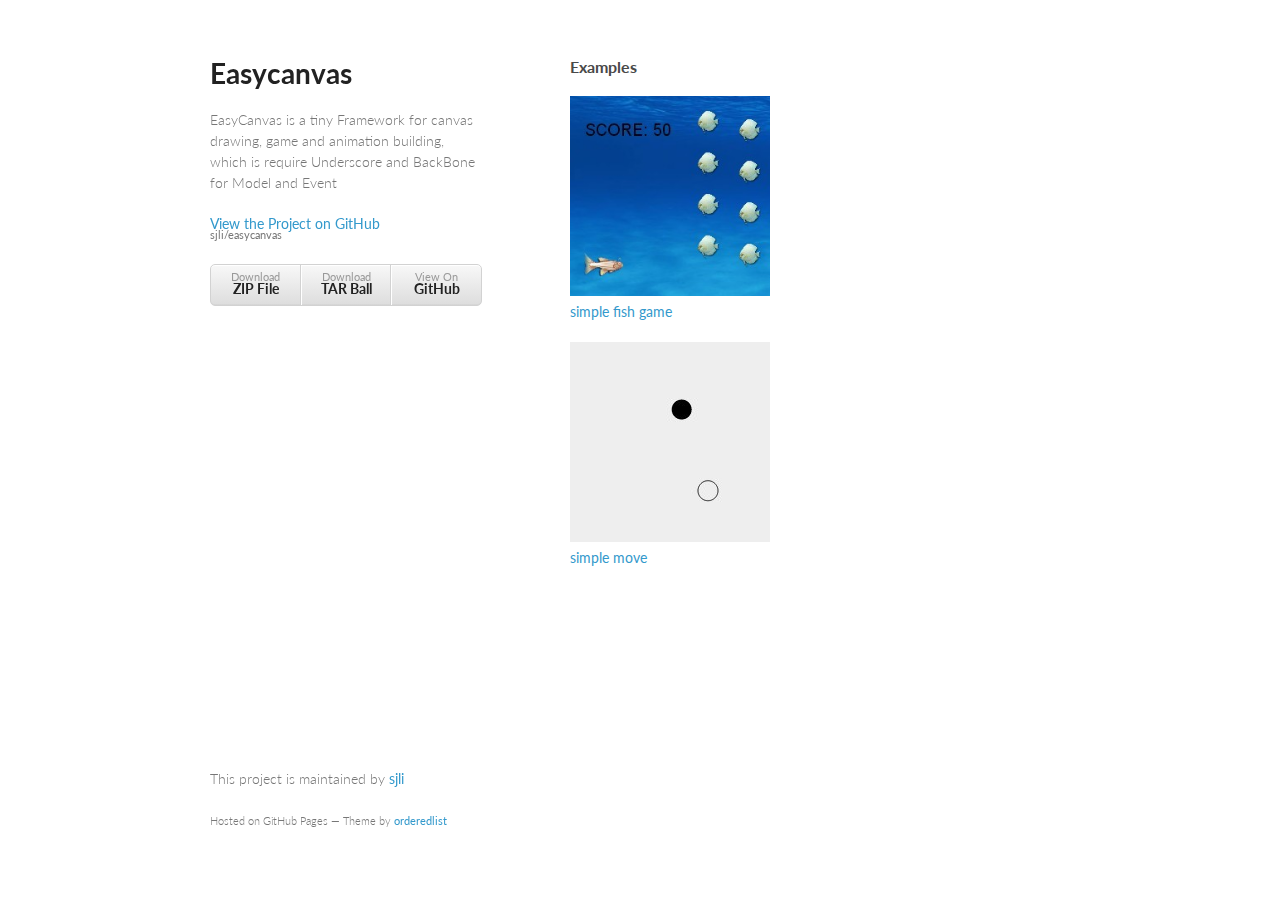
<file: index.html>
<!doctype html>
<html>
  <head>
    <meta charset="utf-8">
    <meta http-equiv="X-UA-Compatible" content="chrome=1">
    <title>Easycanvas by sjli</title>

    <link rel="stylesheet" href="stylesheets/styles.css">
    <link rel="stylesheet" href="stylesheets/pygment_trac.css">
    <meta name="viewport" content="width=device-width, initial-scale=1, user-scalable=no">
    <!--[if lt IE 9]>
    <script src="//html5shiv.googlecode.com/svn/trunk/html5.js"></script>
    <![endif]-->
  </head>
  <body>
    <div class="wrapper">
      <header>
        <h1>Easycanvas</h1>
        <p>EasyCanvas is a tiny Framework for canvas drawing, game and animation building,  which is require Underscore and BackBone for Model and Event</p>

        <p class="view"><a href="https://github.com/sjli/easycanvas">View the Project on GitHub <small>sjli/easycanvas</small></a></p>


        <ul>
          <li><a href="https://github.com/sjli/easycanvas/zipball/master">Download <strong>ZIP File</strong></a></li>
          <li><a href="https://github.com/sjli/easycanvas/tarball/master">Download <strong>TAR Ball</strong></a></li>
          <li><a href="https://github.com/sjli/easycanvas">View On <strong>GitHub</strong></a></li>
        </ul>
      </header>
      <section>
        <h3>
<a name="examples" class="anchor" href="#examples"><span class="octicon octicon-link"></span></a>Examples</h3>

<p><a href="http://sjli.github.io/easycanvas/examples/basic_animation_shoot_game.html"><img src="http://sjli.github.io/easycanvas/examples/images/a0.jpg" alt="simple fish game" width="200" height="200"></a><br><a href="http://sjli.github.io/easycanvas/examples/basic_animation_shoot_game.html">simple fish game</a></p>

<p><a href="http://sjli.github.io/easycanvas/examples/basic_move.html"><img src="http://sjli.github.io/easycanvas/examples/images/a1.jpg" alt="simple move" width="200" height="200"></a><br><a href="http://sjli.github.io/easycanvas/examples/basic_move.html">simple move</a></p>
      </section>
      <footer>
        <p>This project is maintained by <a href="https://github.com/sjli">sjli</a></p>
        <p><small>Hosted on GitHub Pages &mdash; Theme by <a href="https://github.com/orderedlist">orderedlist</a></small></p>
      </footer>
    </div>
    <script src="javascripts/scale.fix.js"></script>
    
  </body>
</html>
</file>
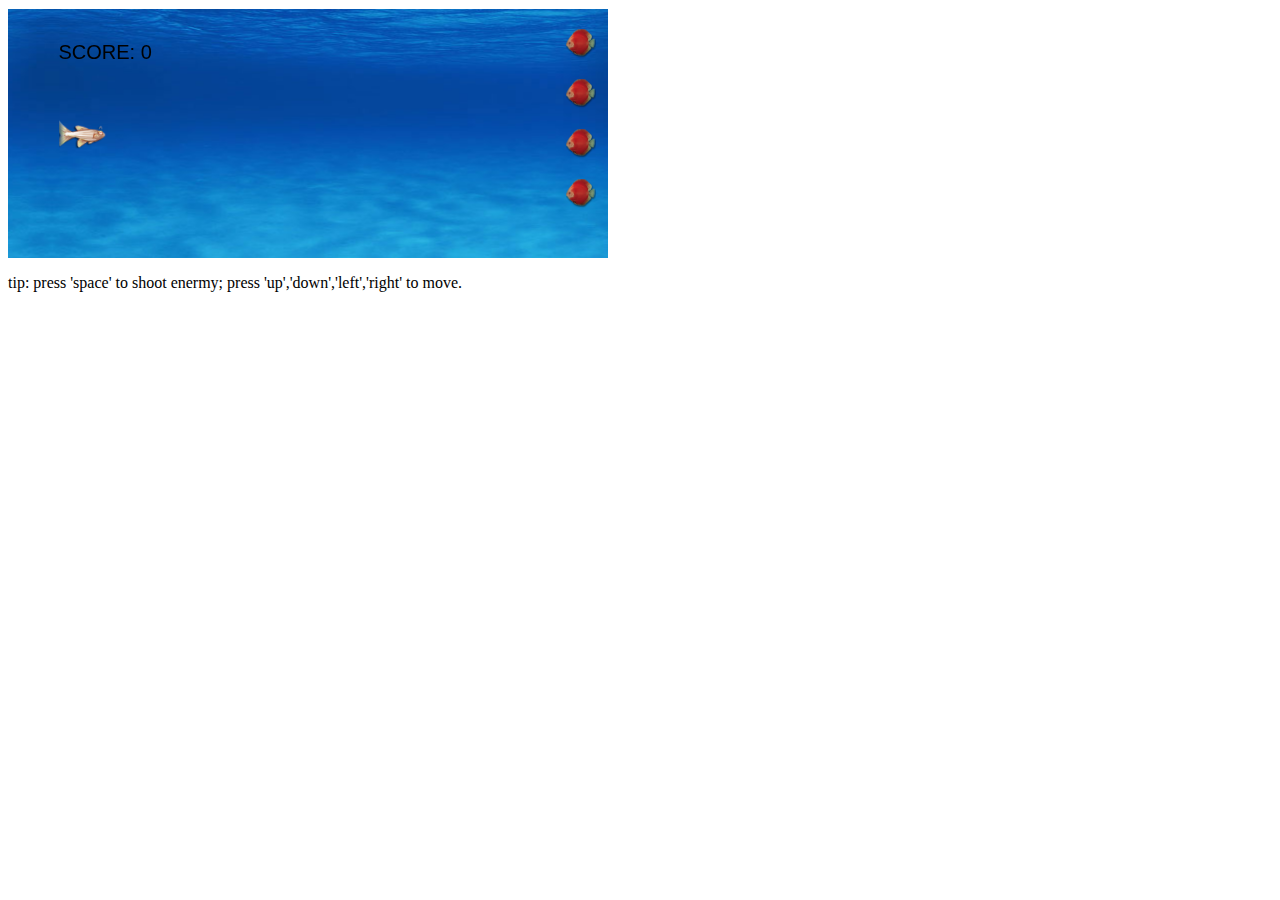
<file: examples/basic_animation_shoot_game.html>
﻿<!DOCTYPE html>
<html lang="zh-CN">
	<head>
		<meta charset="utf-8">
		<title></title>
		<link href="../src/default.css" rel="stylesheet" />
	</head>
	<body>
	
		<div id="viewport" style="width:600px;height: 250px"></div>
		<p>tip: press 'space' to shoot enermy; press 'up','down','left','right' to move.</p>
		<div style="position: absolute; left: -9999px;top: -9999px;">
			<img src="../src/img/fish1.png" />
			<img src="../src/img/fish2.png" />
			<img src="../src/img/fish3.png" />
			<img src="../src/img/fish4.png" />
		</div>
	
		<script type="text/javascript" src="../src/lib/underscore-min.js"></script>
		<script type="text/javascript" src="../src/lib/backbone.js"></script>
		<script type="text/javascript" src="../src/ec.global.js"></script>

		<script type="text/javascript">
			//create 2 layers, background draw a circle, foreground draw a rect


			var imgs = {
					'bg': '../src/img/sea.jpg',
					'owner': '../src/img/fish1.png',
					'enermy': ['../src/img/fish2.png', '../src/img/fish3.png', '../src/img/fish4.png']
				}

			var layer1 = new EC.Layer(),
				layer2 = new EC.Layer(),
				layer3 = new EC.Layer(),
				ctx1 = layer1.ctx,
				ctx2 = layer2.ctx,
				ctx3 = layer3.ctx,
				bgImg = document.createElement('img'),
				fishImg = document.createElement('img'),
				rows = 4,
				cols = 4,
				score = 0, step = 5, inited = false,
				bg, Fish, Shoot, owner, enermy = [], shoots = [], i, j, tempEnermy, lv;

			


			bg = new EC.Graph({
				x: 0,
				y: 0,
				w: 600,
				h: 250,
				img: bgImg
			});
			bgImg.onload = function() {
				bg.render(ctx1, function() {
					this.ctx.drawImage(this.img, this.x, this.y, this.w, this.h);
					this.ctx.drawImage(this.img, this.x - this.w + 1, this.y, this.w, this.h);
				});
			};

			bgImg.src = imgs.bg;

			Fish = EC.Graph.extend({
				renderFn: function() {
					this.ctx.save();
					if (this == owner) {
						this.ctx.flipH(this.x + this.w / 2);
					}
					this.ctx.drawImage(this.img, this.x, this.y, this.w, this.h);
					this.ctx.restore();
				}
			});

			function createFish(x, y, w, h, src, ctx, lv) {
				var img = document.createElement('img'),
					life = typeof lv != 'undefined' ? lv + 1 : 0;
				img.src = src;
				return new Fish({x: x, y: y, w: w, h: h, img: img, life: life}).render(ctx);
			}

			


			function initEnermy() {
				for (i = 0; i < rows; i++) {
					for (j = 0; j < cols; j++) {
						tempEnermy = createFish(600 + i * 50, 20 + j * 50 + i * 10, 30, 30, imgs.enermy[lv], ctx2, lv);
						enermy.push(tempEnermy);
					}
				}
				lv = ++lv % 3;
			}

			function initGame() {
				//fix jsfiddle iframe focus
				setTimeout(function() {
					window.focus();
				}, 500)
				inited = true;
				score = 0;
				lv = 0;
				ctx3.clearRect(0, 0, 600, 250);
				owner = createFish(50, 100, 50, 50, imgs.owner, ctx2);
				initEnermy();
				EC.Layer.animate.restart();
			}
			


			layer1.update(function() {
				bg.x = ++bg.x > 600 ? 0 : bg.x;
			});


			layer2.update(function() {
				shoots.forEach(function(v) {
					v.x += 1;
					enermy.forEach(function(b) {
						if (v.x >= b.x && v.x <= b.x + b.w && v.y >= b.y && v.y <= b.y + b.h) {
							die(v, 'shoot');
							if (--b.life == 0) {
								die(b, 'enermy');
							}
								
						}
					})
				});

				enermy.forEach(function(b) {
					b.x--;  
					if (b.x + b.w < 0) {
						die(b, 'enermy');
						return;
					}
					var dx = owner.x - b.x,
						dy = owner.y - b.y,
						dr = b.w * b.w + b.h * b.h;
					if (dx * dx + dy * dy < dr) {
						die(owner, 'owner');
					}
				});
			});

			layer3.update(function() {
				var txt = 'SCORE: ' + score;
				ctx3.font = '20px arial';
				ctx3.fillText(txt, 50, 50);
				
			});

			function die(o, type) {
				if (type == 'owner') {
					gameover();
					return;
				} else if (type == 'enermy') {
					var ind1 = enermy.indexOf(o),
					ind2 = ctx2.graphs.indexOf(o);
					if (ind1 > -1) {
						enermy.splice(ind1, 1);
						
					}
					if (ind2 > -1) {
						ctx2.graphs.splice(ind2, 1);
					}
					if (enermy.length == 0) {
						initEnermy();
					}
				} else if (type == 'shoot') {
					var sind1 = shoots.indexOf(o),
						sind2 = ctx2.graphs.indexOf(o);
					if (sind1 > -1)
						shoots.splice(sind1, 1);
					if (sind2 > -1)
						ctx2.graphs.splice(sind2, 1);
					score += 5 * lv;
				}
				
				
				ctx2.reRender();
			}

			function gameover() {
				EC.Layer.animate.stop();
				enermy = [];
				ctx2.graphs = [];
				shoots = [];
				ctx2.clearRect(0, 0, 600 , 250);
				inited = false;

				var	txt1 = 'GAME OVER',
					txt2 = 'Please Press \'SPACE\' to restart';

				ctx3.font = '50px arial';
				ctx3.strokeText(txt1, 150, 100);
				ctx3.font = '30px arial';
				ctx3.strokeText(txt2, 100, 150); 
			}

			

			window.addEventListener('keydown', function(e) {
				//'space' shoot
				if (e.keyCode == '32') {
					if (inited)
						shoot();
					else
						initGame();
					e.preventDefault();
				} else if (e.keyCode == '38') { // 'up'
					owner.y = owner.y - step < 0 ? 0 : owner.y - step;
					e.preventDefault();
				} else if (e.keyCode == '40') { // 'down'
					owner.y = owner.y + step > 200 ? 200 : owner.y + step;
					e.preventDefault();
				} else if (e.keyCode == '37') { // 'left'
					owner.x = owner.x - step < 0 ? 0 : owner.x - step;
					e.preventDefault();
				} else if (e.keyCode == '39') { // 'right'
					owner.x = owner.x + step > 550 ? 550 : owner.x + step;
					e.preventDefault();
				}
				
			}, false);

			//shoot
			Shoot = EC.Graph.extend({
				w: 10,
				h: 2,
				path: function(ctx) {
					ctx.rect(this.x, this.y, this.w, this.h);
				},
				style: {'fillStyle': '#fff'}
			});

			function shoot() {
				var _shoot = new Shoot({x: owner.x + 50, y: owner.y + 20}).render(ctx2, ['fill']);
				shoots.push(_shoot);
			}

			initGame();

		</script>
	</body>
</html>
</file>
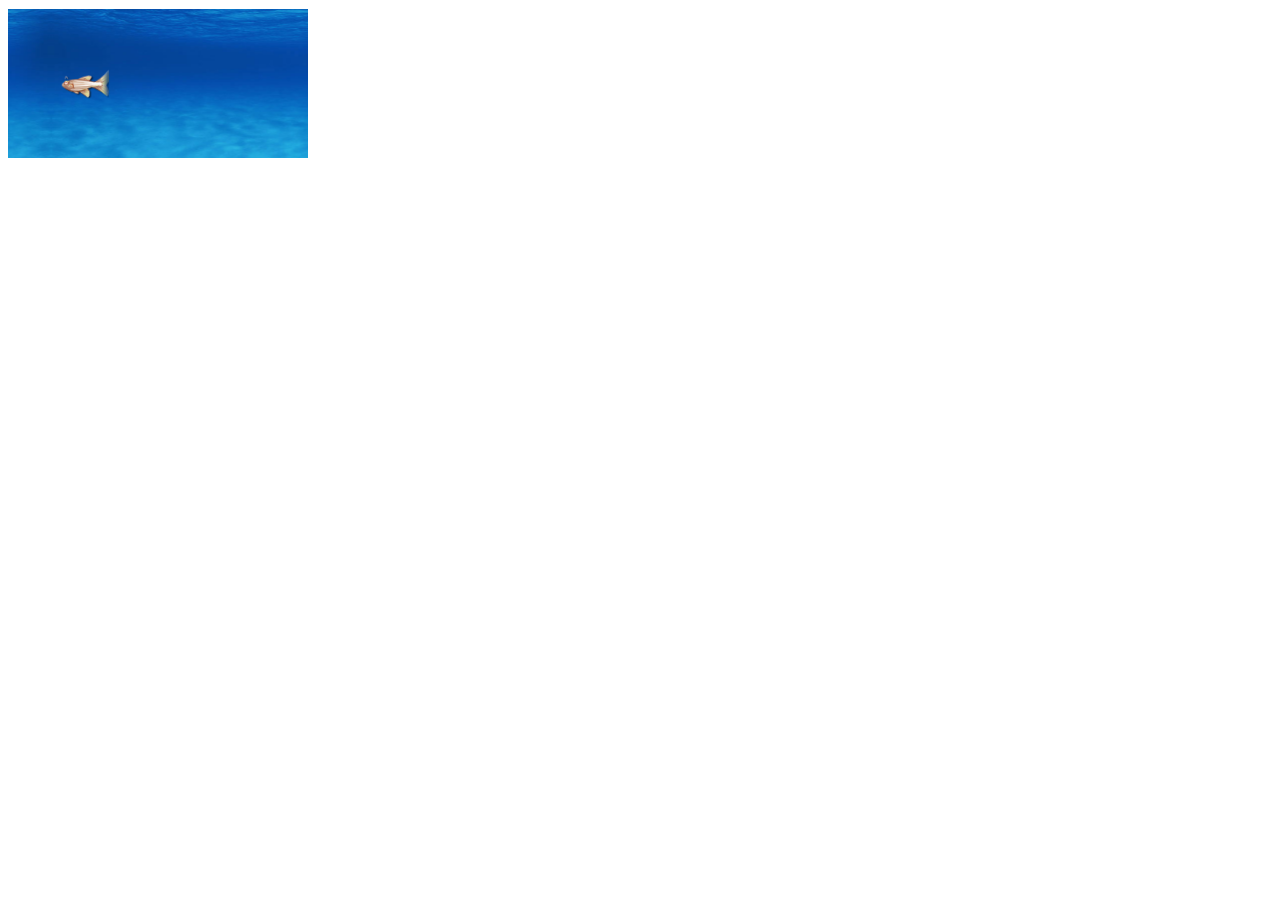
<file: examples/basic_animation_with_image.html>
﻿<!DOCTYPE html>
<html lang="zh-CN">
	<head>
		<meta charset="utf-8">
		<title></title>
		<link href="../src/default.css" rel="stylesheet" />
	</head>
	<body>
	
		<div id="viewport" style="width:300px;height: 150px"></div>
	
		<script type="text/javascript" src="../src/lib/underscore-min.js"></script>
		<script type="text/javascript" src="../src/lib/backbone.js"></script>
		<script type="text/javascript" src="../src/ec.global.js"></script>

		<script type="text/javascript">
			//create 2 layers, background draw a circle, foreground draw a rect

			var layer1 = new EC.Layer(),
				layer2 = new EC.Layer(),
				ctx1 = layer1.ctx,
				ctx2 = layer2.ctx,
				bgImg = document.createElement('img'),
				fishImg = document.createElement('img'),
				direct = 1,
				bg, fish;

			


			bg = new EC.Graph({
				x: 0,
				y: 0,
				w: 300,
				h: 150,
				img: bgImg
			});
			bgImg.onload = function() {
				bg.render(ctx1, function() {
					this.ctx.drawImage(this.img, this.x, this.y, this.w, this.h);
					this.ctx.drawImage(this.img, this.x - this.w + 1, this.y, this.w, this.h);
				});
			};

			fish = new EC.Graph({
				x: 50,
				y: 50,
				w: 50,
				h: 50,
				img: fishImg,
				path: function(ctx) {
					ctx.rect(this.x, this.y, this.w, this.h);
				},
				'draggable': true,
				'dragMode': 'normal'
			});

			fishImg.onload = function() {

				fish.render(ctx2, function() {
					ctx2.save();
					if (direct == -1) {
						ctx2.flipH(fish.x + fish.w / 2);
					}
					this.ctx.drawImage(this.img, this.x, this.y, this.w, this.h);
					ctx2.restore();
				});
			};

			layer1.update(function() {
				bg.x += direct;
				if (bg.x > 300 || bg.x < 0) {
					//bg.x = 0;
					direct *= -1;
					ctx2.reRender();
				}

			});

			EC.Layer.animate.start();

			EC.Layer.viewport.elm.addEventListener('mouseover', function() {
				//EC.Layer.animate.stop();
			}, false);

			EC.Layer.viewport.elm.addEventListener('mouseout', function() {
				//EC.Layer.animate.restart();
			}, false);

			bgImg.src = '../src/img/sea.jpg';
			fishImg.src = '../src/img/fish1.png';

		</script>
	</body>
</html>
</file>
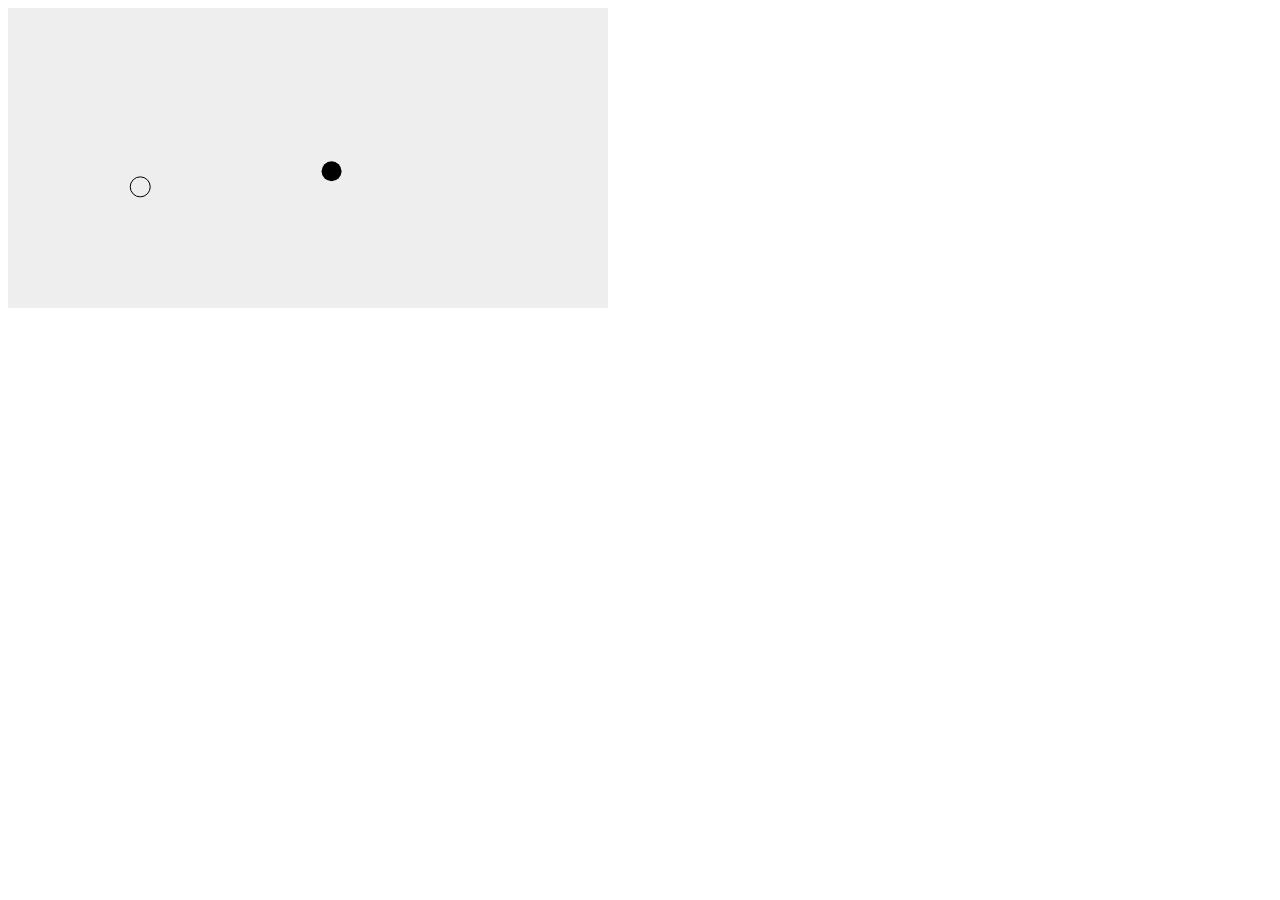
<file: examples/basic_move.html>
﻿<!DOCTYPE html>
<html lang="zh-CN">
	<head>
		<meta charset="utf-8">
		<title></title>
		<link href="../src/default.css" rel="stylesheet" />
	</head>
	<body>
	
		<div id="viewport" style="width: 600px;height: 300px; background: #eee;"></div>
	
		<script type="text/javascript" src="../src/lib/underscore-min.js"></script>
		<script type="text/javascript" src="../src/lib/backbone.js"></script>
		<script type="text/javascript" src="../src/ec.global.js"></script>

		<script type="text/javascript">
			//create 2 layers, background draw a circle, foreground draw a rect

			var layer1 = new EC.Layer(),
				ctx1 = layer1.ctx,
				Ball, ball1, ball2;

			Ball = EC.Graph.extend({
				'path': function(ctx) {
					ctx.arc(this.x, this.y, this.r, 0, Math.PI * 2, false);
				}
			});

			ball1 = new Ball({x: 50, y: 50, r: 10}).render(ctx1, ['fill']);
			ball2 = new Ball({x: 150, y: 250, r: 10}).render(ctx1, ['stroke']);
			

			//move can used with/without animate
			EC.Layer.animate.start();

			

			var easingType = ['linear', 'swing', 'easeInQuad', 'easeOutQuad', 'easeInOutQuad', 'easeInCubic', 
							'easeOutCubic', 'easeInOutCubic', 'easeInQuart', 'easeOutQuart', 'easeInOutQuart', 'easeInQuint', 
							'easeOutQuint', 'easeInOutQuint', 'easeInSine', 'easeOutSine','easeInOutSine', 'easeInExpo', 
							'easeOutExpo', 'easeInOutExpo', 'easeInCirc', 'easeOutCirc', 'easeInOutCirc', 'easeInElastic',
							 'easeOutElastic', 'easeInOutElastic', 'easeInBack', 'easeOutBack', 'easeInOutBack', 
							 'easeInBounce', 'easeOutBounce', 'easeInOutBounce'];
			function randomMove(ball) {
				var x = Math.round(Math.random() * layer1.canvas.width),
					y = Math.round(Math.random() * layer1.canvas.height),
					easing = Math.floor(Math.random() * easingType),
					t = Math.round(Math.random() * 500) + 1000;

				ball.move(x, y, t, easing, function(p) {
					if (p == 1) {
						randomMove(ball);
					}
				})
			}
			randomMove(ball1);
			randomMove(ball2);


		</script>
	</body>
</html>
</file>
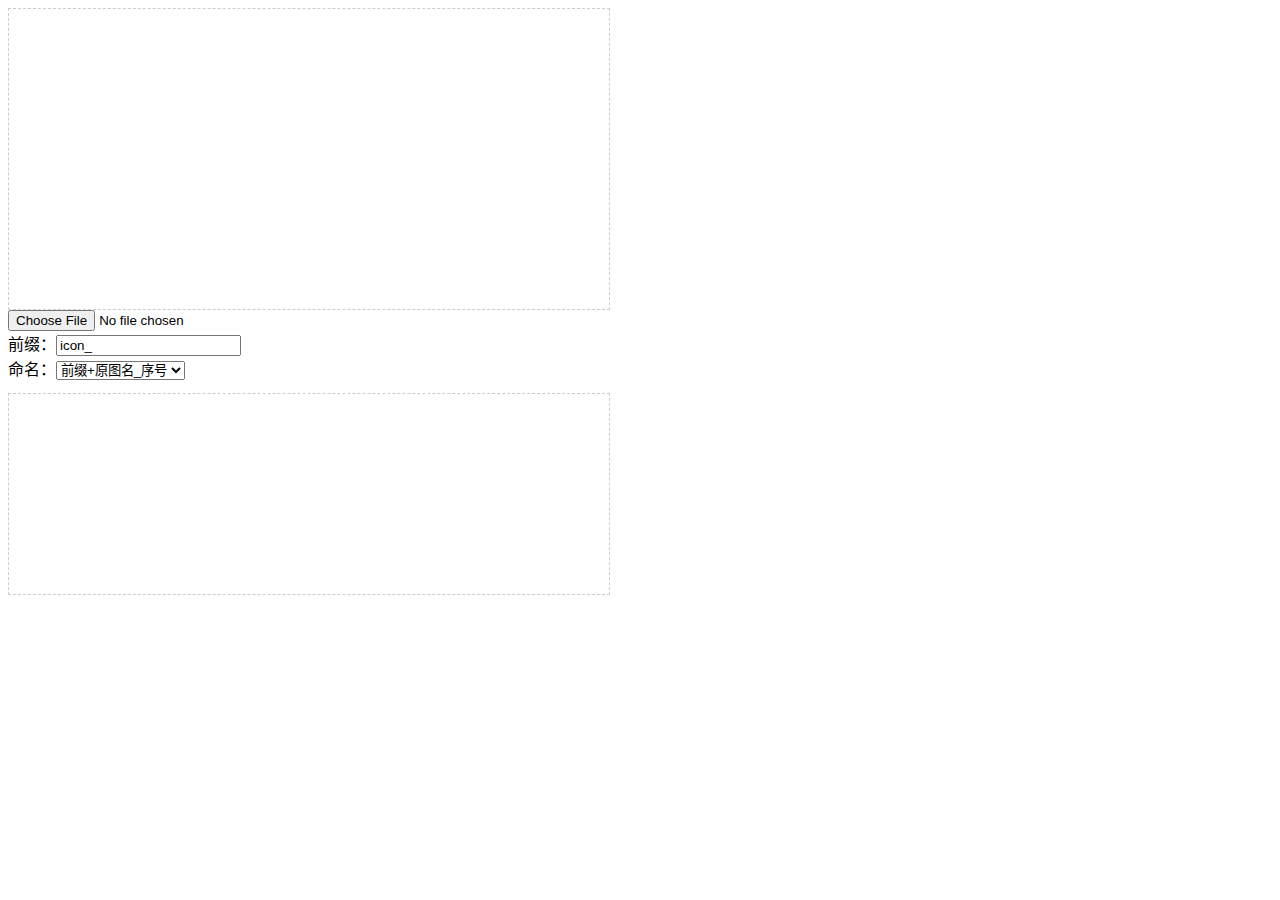
<file: examples/csssprite_maker_with_detect.html>
﻿<!DOCTYPE html>
<html lang="zh-CN">
	<head>
		<meta charset="utf-8">
		<title></title>
		<link href="../src/default.css" rel="stylesheet" />
		<style type="text/css">
			#viewport {
				width: 600px;
				height: 300px; 
				background: transparent; 
				border: dashed 1px #ccc;
			}
			#finish, #down, #reset {
				display: none;
				outline: none;
			}
			#codes {
				width: 600px;
				height: 200px;
				overflow: auto;
				border: dashed 1px #ccc;
			}
		</style>
	</head>
	<body>
	
		<div id="viewport"></div>
		<input type="file" id="uploader" /><br />
		<label>前缀：<input type="text" value='icon_' placeholder="前缀" id="prefix" /></label><br />
		<label>命名：<select id="naming"><option value=1>前缀+原图名_序号</option><option value=2>前缀+序号</option></select></label><br />
		<input type="button" value="完成" id="finish" />
		<a id="down" href="#">下载图片</a>
		<input type="button" value="重置" id="reset" />
		<pre id="codes"></pre>
	
		<script type="text/javascript" src="../src/lib/underscore-min.js"></script>
		<script type="text/javascript" src="../src/lib/backbone.js"></script>
		<script type="text/javascript" src="../src/ec.global.js"></script>

		<script type="text/javascript">
			function uploadHandler(id) {
				var input = document.getElementById(id);

				input.addEventListener('change', function(e) {
					var files = this.files,
						i = 0,
						img = document.createElement('img'),
						reader = new FileReader(),
						name = files[0].name.match(/.*(?=\.\w+$)/)[0],
						data;

						if (files.length == 0) {return;}

						img.onload = function() {
							data = {
								img: this,
								width: this.width,
								height: this.height,
								name: name
							};
							DetectSprite.init(data);
						};

						reader.onload = function(e) {
							img.src = e.target.result;
						};

						reader.readAsDataURL(files[0]);
				});
			}


			var DetectSprite = {
				init: function(data) {
					this.data = data;
					if (!this.layer)
						this.layer = new EC.Layer();

					this.reset();
					this.initDetect();
					
				},

				initDetect: function() {
					this.layer.canvas.width = this.data.width;
					this.layer.canvas.height = this.data.height;
					EC.Layer.viewport.elm.style.width = this.data.width + 'px';
					EC.Layer.viewport.elm.style.height = this.data.height + 'px';
					this.layer.ctx.drawImage(this.data.img, 0, 0, this.data.width, this.data.height);

					this.detect();
				},

				detect: function() {
					var c = this.layer.canvas,
						t = this.layer.ctx,
						data = t.getImageData(0, 0, c.width, c.height);

					var worker = new Worker("detectGraphs.js"), This = this;

					this.coords = [];

					worker.onmessage = function(e) {
						if (e.data == 'over') {
							t.clearRect(0, 0, c.width, c.height);
							t.drawImage(This.data.img, 0, 0, c.width, c.height);
							This.renderGraphs();
							This.bindFinish();
							return;
						}
						var coord = e.data, isInner = false;

						for (var i = 0; i < This.coords.length; i++) {
							if (coord.minX >= This.coords[i].x && coord.minY >= This.coords[i].y
								&& coord.maxX <= This.coords[i].x + This.coords[i].w 
								&& coord.maxY <= This.coords[i].y + This.coords[i].h) {
								isInner = true;
								break;
							}
						}

						if (!isInner) {
							This.coords.push({
								x: coord.minX,
								y: coord.minY,
								w: coord.maxX - coord.minX + 1,
								h: coord.maxY - coord.minY + 1
							});
							t.strokeStyle = '#fcc';
							t.strokeRect(coord.minX, coord.minY, coord.maxX - coord.minX, coord.maxY - coord.minY);
						}	
					};

					worker.postMessage(data);
				},

				renderGraphs: function() {
					var Graph = EC.Graph.extend({
						initData: function(ctx) {
							this.imgdata = ctx.getImageData(this.x, this.y, this.w, this.h);
						},
						path: function(ctx) {
							ctx.rect(this.x, this.y, this.w, this.h);
						},
						renderFn: function() {
							this.ctx.putImageData(this.imgdata, this.x, this.y, 0, 0, this.w, this.h);
						},
						draggable: true,
						dragMode: 'normal'
					});

					var t = this.layer.ctx, This = this;

					this.graphs = [];

					this.coords.forEach(function(v) {
						var graph = new Graph({
							x: v.x,
							y: v.y,
							w: v.w,
							h: v.h
						});
						graph.initData(t);
						graph.render(t);
						This.graphs.push(graph);
					});
				},

			
				bindFinish: function() {
					if (!this.finishBtn) {
						this.finishBtn = document.getElementById('finish');
						this.finishBtn.style.display = 'block';

						var This = this,
							codes = document.getElementById('codes'), 
							prefix = document.getElementById('prefix'),
							naming = document.getElementById('naming'),
							reset = document.getElementById('reset');

						this.finishBtn.addEventListener('click', function() {
							this.value = '更新';

							var pre = prefix.value,
								ind = naming.selectedIndex,
								txt = '',
								bgtxt = '',
								len = This.coords.length,
								coma = len == 1 ? '' : ', ';

							This.graphs.forEach(function(v, i) {
								var x = v.x ? '-' + v.x + 'px' : '0',
									y = v.y ? '-' + v.y + 'px' : '0',
									last = ind == 0 ? This.data.name + '_' + i : i,
									cls = '.' + pre + last;

								txt += '\n' + cls + ' {\n';
								txt += '  width: ' + v.w + 'px;\n';
								txt += '  height: ' + v.h + 'px;\n';
								txt += '  background-position: ' + x + ' ' + y + ';\n';
								txt += '}\n';

								if (i != len - 1) {
									bgtxt += cls + coma;
								} else {
									bgtxt += cls + ' {\n';
									bgtxt += '  background: url(yourspriteimageurl) -9999px -9999px no-repeat;\n';
									bgtxt += '}\n';
								}
							});

							if (codes) {
								codes.innerHTML = bgtxt + txt;
							}

							This.downBtn();
							reset.style.display = 'block';
						});
						
						reset.addEventListener('click', function() {
							This.reset();
						});
					}
				},

				
				downBtn: function() {
					var data = this.layer.canvas.toDataURL('image/png'),
						downmime = 'image/octet-stream',
						btn = document.getElementById('down');

					data = data.replace(/image\/\w+/, downmime);
					btn.href = data;
					btn.style.display = 'block';
					btn.download = this.data.name + '.png';
				},

				reset: function() {
					document.getElementById('codes').innerHTML = '';
					document.getElementById('down').style.display = 'none';
					this.layer.ctx.clearRect(0, 0, this.data.width, this.data.height);
					if (this.finishBtn)
						this.finishBtn.value = '完成';
				}

			};

			
			uploadHandler('uploader');

		</script>
	</body>
</html>
</file>
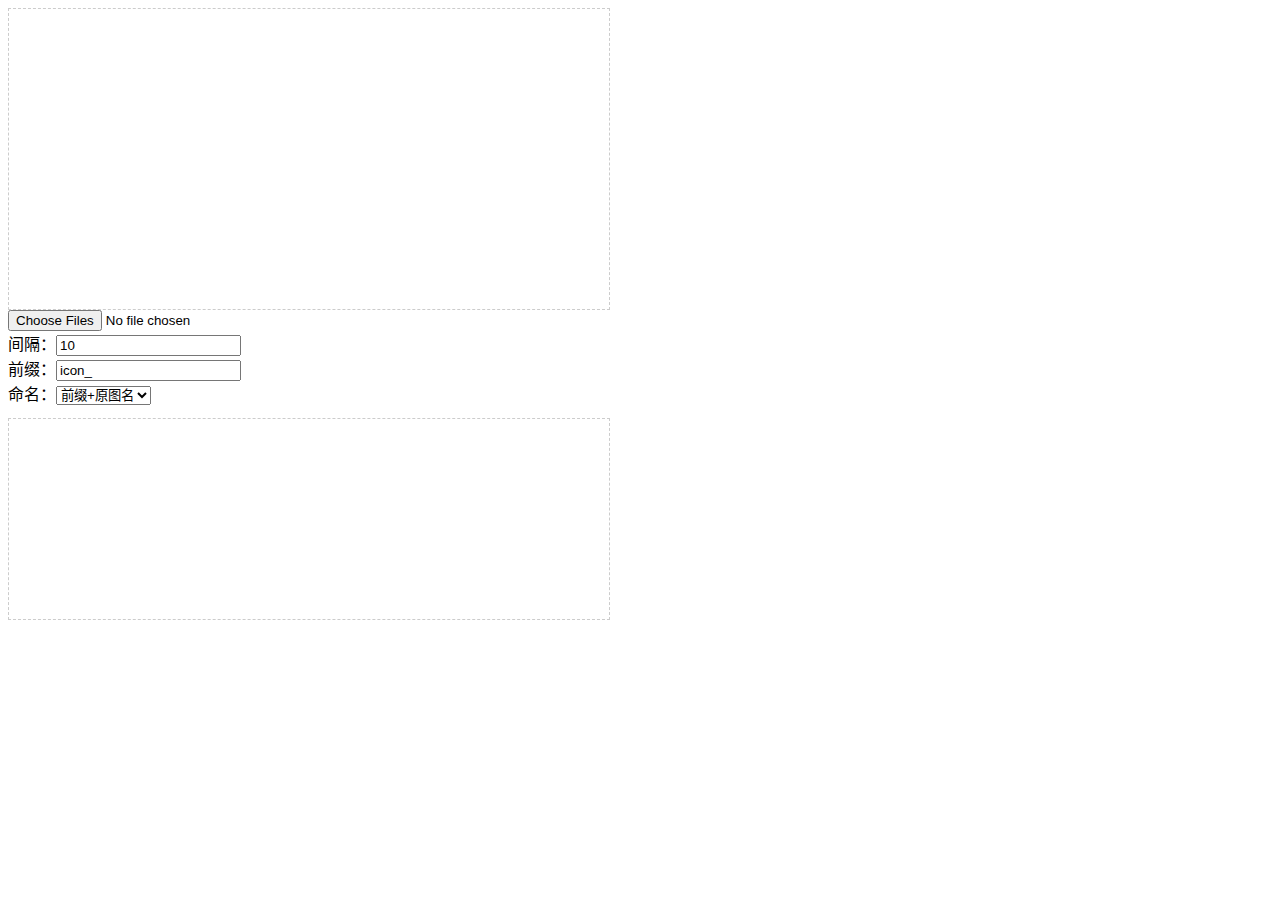
<file: examples/sample_csssprite_maker.html>
﻿<!DOCTYPE html>
<html lang="zh-CN">
	<head>
		<meta charset="utf-8">
		<title></title>
		<link href="../src/default.css" rel="stylesheet" />
		<style type="text/css">
			#viewport {
				width: 600px;
				height: 300px; 
				background: transparent; 
				border: dashed 1px #ccc;
			}
			#finish, #down, #reset {
				display: none;
				outline: none;
			}
			#codes {
				width: 600px;
				height: 200px;
				overflow: auto;
				border: dashed 1px #ccc;
			}
		</style>
	</head>
	<body>
	
		<div id="viewport"></div>
		<input type="file" multiple id="uploader" /><br />
		<label>间隔：<input type="number" value=10 placeholder="间距" id="spritePadding" /></label><br />
		<label>前缀：<input type="text" value='icon_' placeholder="前缀" id="prefix" /></label><br />
		<label>命名：<select id="naming"><option value=1>前缀+原图名</option><option value=2>前缀+序号</option></select></label><br />
		<input type="button" value="完成" id="finish" />
		<a id="down" href="#">下载图片</a>
		<input type="button" value="重置" id="reset" />
		<pre id="codes"></pre>
	
		<script type="text/javascript" src="../src/lib/underscore-min.js"></script>
		<script type="text/javascript" src="../src/lib/backbone.js"></script>
		<script type="text/javascript" src="../src/ec.global.js"></script>

		<script type="text/javascript">
			function uploadHandler(id) {
				var input = document.getElementById(id);

				input.addEventListener('change', function(e) {
					var files = this.files,
						i = 0,
						imgs = [];
					
					[].forEach.call(files, function(v) {
						var img = document.createElement('img'),
							reader = new FileReader(),
							name = v.name.match(/.*(?=\.\w+$)/)[0];

						img.onload = function() {
							imgs.push({
								img: this,
								width: this.width,
								height: this.height,
								name: name
							});
							if (imgs.length == files.length) {
								Sprite.render(imgs);
							}
						};

						reader.onload = function(e) {
							img.src = e.target.result;
						};

						reader.readAsDataURL(v);
					});
				});
			}


			var Sprite = {
				init: function(imgs) {
					this.layer = new EC.Layer();

					this.Graph = EC.Graph.extend({
						'path': function(ctx) {
							ctx.rect(this.x, this.y, this.w, this.h);
						},
						'renderFn': function() {
							this.ctx.drawImage(this.img, this.x, this.y, this.w, this.h);
						},
						'draggable': true,
						'dragMode': 'normal'
					});
					this.curX = this.curY = this.maxY = 0;
					this.ox = EC.Layer.viewport.width;
					this.oy = EC.Layer.viewport.height;
				},

				render: function(imgs) {
					var This = this,
						padding = parseInt(document.getElementById('spritePadding').value) || 10;

					imgs.forEach(function(v) {
						This.curY = This.curX + v.width > EC.Layer.viewport.width ? This.maxY : This.curY;
						This.curX = This.curX + v.width > EC.Layer.viewport.width ? 0 : This.curX;
						
						var graph = new This.Graph({
							x: This.curX,
							y: This.curY,
							w: v.width,
							h: v.height,
							img: v.img,
							name: v.name
						}).render(This.layer.ctx);

						This.curX += v.width + padding;
						This.maxY = Math.max(This.maxY, This.curY + v.height + padding);
					});

					this.bindFinish();
				},

				bindFinish: function() {
					if (!this.finishBtn) {
						this.finishBtn = document.getElementById('finish');
						this.finishBtn.style.display = 'block';

						var This = this,
							detector = EC.Graph.detector.canvas, 
							codes = document.getElementById('codes'), 
							prefix = document.getElementById('prefix'),
							naming = document.getElementById('naming'),
							clip = document.getElementById('clip'),
							reset = document.getElementById('reset');

						this.finishBtn.addEventListener('click', function() {
							this.value = '更新';

							if (detector) {
								detector.style.display = 'none';
							}

							var pre = prefix.value,
								ind = naming.selectedIndex,
								txt = '',
								bgtxt = '',
								len = This.layer.ctx.graphs.length,
								coma = len == 1 ? '' : ',';

							This.layer.ctx.graphs.forEach(function(v, i) {
								var x = v.x ? '-' + v.x + 'px' : '0',
									y = v.y ? '-' + v.y + 'px' : '0',
									last = ind == 0 ? v.name : i,
									cls = '.' + pre + last;

								txt += '\n' + cls + ' {\n';
								txt += '  width: ' + v.w + 'px;\n';
								txt += '  height: ' + v.h + 'px;\n';
								txt += '  background-position: ' + x + ' ' + y + ';\n';
								txt += '}\n';

								if (i != len - 1) {
									bgtxt += cls + coma + '\n';
								} else {
									bgtxt += cls + ' {\n';
									bgtxt += '  background: url(yourspriteimageurl) -9999px -9999px no-repeat;\n';
									bgtxt += '}\n';
								}
							});

							if (codes) {
								codes.innerHTML = bgtxt + txt;
							}

							This.clip();
							This.downBtn();
							reset.style.display = 'block';
						});
						
						reset.addEventListener('click', function() {
							This.reset();
						});
					}
				},

				clip: function() {
					this.layer.canvas.width = this.curX;
					this.layer.canvas.height = this.maxY;
					EC.Layer.viewport.elm.style.width = this.curX + 'px';
					EC.Layer.viewport.elm.style.height = this.maxY + 'px';
					this.layer.ctx.reRender();
				},

				resetSize: function() {
					this.layer.canvas.width = this.ox;
					this.layer.canvas.height = this.oy;
					EC.Layer.viewport.elm.style.width = this.ox + 'px';
					EC.Layer.viewport.elm.style.height = this.oy + 'px';
				},

				downBtn: function() {
					var data = this.layer.canvas.toDataURL('image/png'),
						downmime = 'image/octet-stream',
						btn = document.getElementById('down');

					data = data.replace(/image\/\w+/, downmime);
					btn.href = data;
					btn.style.display = 'block';
					btn.download = "custom.png";
				},

				reset: function() {
					document.getElementById('codes').innerHTML = '';
					document.getElementById('down').style.display = 'none';
					this.finishBtn.value = '完成';
					this.resetSize();
					this.curX = this.curY = this.maxY = 0;
					this.layer.ctx.graphs = [];
					this.layer.ctx.clearRect(0, 0, EC.Layer.viewport.width, EC.Layer.viewport.height);

				}

			};

			Sprite.init();

			uploadHandler('uploader');

		</script>
	</body>
</html>
</file>
<file: stylesheets/styles.css>
@import url(https://fonts.googleapis.com/css?family=Lato:300italic,700italic,300,700);

body {
  padding:50px;
  font:14px/1.5 Lato, "Helvetica Neue", Helvetica, Arial, sans-serif;
  color:#777;
  font-weight:300;
}

h1, h2, h3, h4, h5, h6 {
  color:#222;
  margin:0 0 20px;
}

p, ul, ol, table, pre, dl {
  margin:0 0 20px;
}

h1, h2, h3 {
  line-height:1.1;
}

h1 {
  font-size:28px;
}

h2 {
  color:#393939;
}

h3, h4, h5, h6 {
  color:#494949;
}

a {
  color:#39c;
  font-weight:400;
  text-decoration:none;
}

a small {
  font-size:11px;
  color:#777;
  margin-top:-0.6em;
  display:block;
}

.wrapper {
  width:860px;
  margin:0 auto;
}

blockquote {
  border-left:1px solid #e5e5e5;
  margin:0;
  padding:0 0 0 20px;
  font-style:italic;
}

code, pre {
  font-family:Monaco, Bitstream Vera Sans Mono, Lucida Console, Terminal;
  color:#333;
  font-size:12px;
}

pre {
  padding:8px 15px;
  background: #f8f8f8;  
  border-radius:5px;
  border:1px solid #e5e5e5;
  overflow-x: auto;
}

table {
  width:100%;
  border-collapse:collapse;
}

th, td {
  text-align:left;
  padding:5px 10px;
  border-bottom:1px solid #e5e5e5;
}

dt {
  color:#444;
  font-weight:700;
}

th {
  color:#444;
}

img {
  max-width:100%;
}

header {
  width:270px;
  float:left;
  position:fixed;
}

header ul {
  list-style:none;
  height:40px;
  
  padding:0;
  
  background: #eee;
  background: -moz-linear-gradient(top, #f8f8f8 0%, #dddddd 100%);
  background: -webkit-gradient(linear, left top, left bottom, color-stop(0%,#f8f8f8), color-stop(100%,#dddddd));
  background: -webkit-linear-gradient(top, #f8f8f8 0%,#dddddd 100%);
  background: -o-linear-gradient(top, #f8f8f8 0%,#dddddd 100%);
  background: -ms-linear-gradient(top, #f8f8f8 0%,#dddddd 100%);
  background: linear-gradient(top, #f8f8f8 0%,#dddddd 100%);
  
  border-radius:5px;
  border:1px solid #d2d2d2;
  box-shadow:inset #fff 0 1px 0, inset rgba(0,0,0,0.03) 0 -1px 0;
  width:270px;
}

header li {
  width:89px;
  float:left;
  border-right:1px solid #d2d2d2;
  height:40px;
}

header ul a {
  line-height:1;
  font-size:11px;
  color:#999;
  display:block;
  text-align:center;
  padding-top:6px;
  height:40px;
}

strong {
  color:#222;
  font-weight:700;
}

header ul li + li {
  width:88px;
  border-left:1px solid #fff;
}

header ul li + li + li {
  border-right:none;
  width:89px;
}

header ul a strong {
  font-size:14px;
  display:block;
  color:#222;
}

section {
  width:500px;
  float:right;
  padding-bottom:50px;
}

small {
  font-size:11px;
}

hr {
  border:0;
  background:#e5e5e5;
  height:1px;
  margin:0 0 20px;
}

footer {
  width:270px;
  float:left;
  position:fixed;
  bottom:50px;
}

@media print, screen and (max-width: 960px) {
  
  div.wrapper {
    width:auto;
    margin:0;
  }
  
  header, section, footer {
    float:none;
    position:static;
    width:auto;
  }
  
  header {
    padding-right:320px;
  }
  
  section {
    border:1px solid #e5e5e5;
    border-width:1px 0;
    padding:20px 0;
    margin:0 0 20px;
  }
  
  header a small {
    display:inline;
  }
  
  header ul {
    position:absolute;
    right:50px;
    top:52px;
  }
}

@media print, screen and (max-width: 720px) {
  body {
    word-wrap:break-word;
  }
  
  header {
    padding:0;
  }
  
  header ul, header p.view {
    position:static;
  }
  
  pre, code {
    word-wrap:normal;
  }
}

@media print, screen and (max-width: 480px) {
  body {
    padding:15px;
  }
  
  header ul {
    display:none;
  }
}

@media print {
  body {
    padding:0.4in;
    font-size:12pt;
    color:#444;
  }
}
</file>
<file: stylesheets/pygment_trac.css>
.highlight  { background: #ffffff; }
.highlight .c { color: #999988; font-style: italic } /* Comment */
.highlight .err { color: #a61717; background-color: #e3d2d2 } /* Error */
.highlight .k { font-weight: bold } /* Keyword */
.highlight .o { font-weight: bold } /* Operator */
.highlight .cm { color: #999988; font-style: italic } /* Comment.Multiline */
.highlight .cp { color: #999999; font-weight: bold } /* Comment.Preproc */
.highlight .c1 { color: #999988; font-style: italic } /* Comment.Single */
.highlight .cs { color: #999999; font-weight: bold; font-style: italic } /* Comment.Special */
.highlight .gd { color: #000000; background-color: #ffdddd } /* Generic.Deleted */
.highlight .gd .x { color: #000000; background-color: #ffaaaa } /* Generic.Deleted.Specific */
.highlight .ge { font-style: italic } /* Generic.Emph */
.highlight .gr { color: #aa0000 } /* Generic.Error */
.highlight .gh { color: #999999 } /* Generic.Heading */
.highlight .gi { color: #000000; background-color: #ddffdd } /* Generic.Inserted */
.highlight .gi .x { color: #000000; background-color: #aaffaa } /* Generic.Inserted.Specific */
.highlight .go { color: #888888 } /* Generic.Output */
.highlight .gp { color: #555555 } /* Generic.Prompt */
.highlight .gs { font-weight: bold } /* Generic.Strong */
.highlight .gu { color: #800080; font-weight: bold; } /* Generic.Subheading */
.highlight .gt { color: #aa0000 } /* Generic.Traceback */
.highlight .kc { font-weight: bold } /* Keyword.Constant */
.highlight .kd { font-weight: bold } /* Keyword.Declaration */
.highlight .kn { font-weight: bold } /* Keyword.Namespace */
.highlight .kp { font-weight: bold } /* Keyword.Pseudo */
.highlight .kr { font-weight: bold } /* Keyword.Reserved */
.highlight .kt { color: #445588; font-weight: bold } /* Keyword.Type */
.highlight .m { color: #009999 } /* Literal.Number */
.highlight .s { color: #d14 } /* Literal.String */
.highlight .na { color: #008080 } /* Name.Attribute */
.highlight .nb { color: #0086B3 } /* Name.Builtin */
.highlight .nc { color: #445588; font-weight: bold } /* Name.Class */
.highlight .no { color: #008080 } /* Name.Constant */
.highlight .ni { color: #800080 } /* Name.Entity */
.highlight .ne { color: #990000; font-weight: bold } /* Name.Exception */
.highlight .nf { color: #990000; font-weight: bold } /* Name.Function */
.highlight .nn { color: #555555 } /* Name.Namespace */
.highlight .nt { color: #000080 } /* Name.Tag */
.highlight .nv { color: #008080 } /* Name.Variable */
.highlight .ow { font-weight: bold } /* Operator.Word */
.highlight .w { color: #bbbbbb } /* Text.Whitespace */
.highlight .mf { color: #009999 } /* Literal.Number.Float */
.highlight .mh { color: #009999 } /* Literal.Number.Hex */
.highlight .mi { color: #009999 } /* Literal.Number.Integer */
.highlight .mo { color: #009999 } /* Literal.Number.Oct */
.highlight .sb { color: #d14 } /* Literal.String.Backtick */
.highlight .sc { color: #d14 } /* Literal.String.Char */
.highlight .sd { color: #d14 } /* Literal.String.Doc */
.highlight .s2 { color: #d14 } /* Literal.String.Double */
.highlight .se { color: #d14 } /* Literal.String.Escape */
.highlight .sh { color: #d14 } /* Literal.String.Heredoc */
.highlight .si { color: #d14 } /* Literal.String.Interpol */
.highlight .sx { color: #d14 } /* Literal.String.Other */
.highlight .sr { color: #009926 } /* Literal.String.Regex */
.highlight .s1 { color: #d14 } /* Literal.String.Single */
.highlight .ss { color: #990073 } /* Literal.String.Symbol */
.highlight .bp { color: #999999 } /* Name.Builtin.Pseudo */
.highlight .vc { color: #008080 } /* Name.Variable.Class */
.highlight .vg { color: #008080 } /* Name.Variable.Global */
.highlight .vi { color: #008080 } /* Name.Variable.Instance */
.highlight .il { color: #009999 } /* Literal.Number.Integer.Long */

.type-csharp .highlight .k { color: #0000FF }
.type-csharp .highlight .kt { color: #0000FF }
.type-csharp .highlight .nf { color: #000000; font-weight: normal }
.type-csharp .highlight .nc { color: #2B91AF }
.type-csharp .highlight .nn { color: #000000 }
.type-csharp .highlight .s { color: #A31515 }
.type-csharp .highlight .sc { color: #A31515 }
</file>
<file: src/default.css>
#viewport {
	position: relative;
}

#viewport canvas {
	position: absolute;
}
</file>
